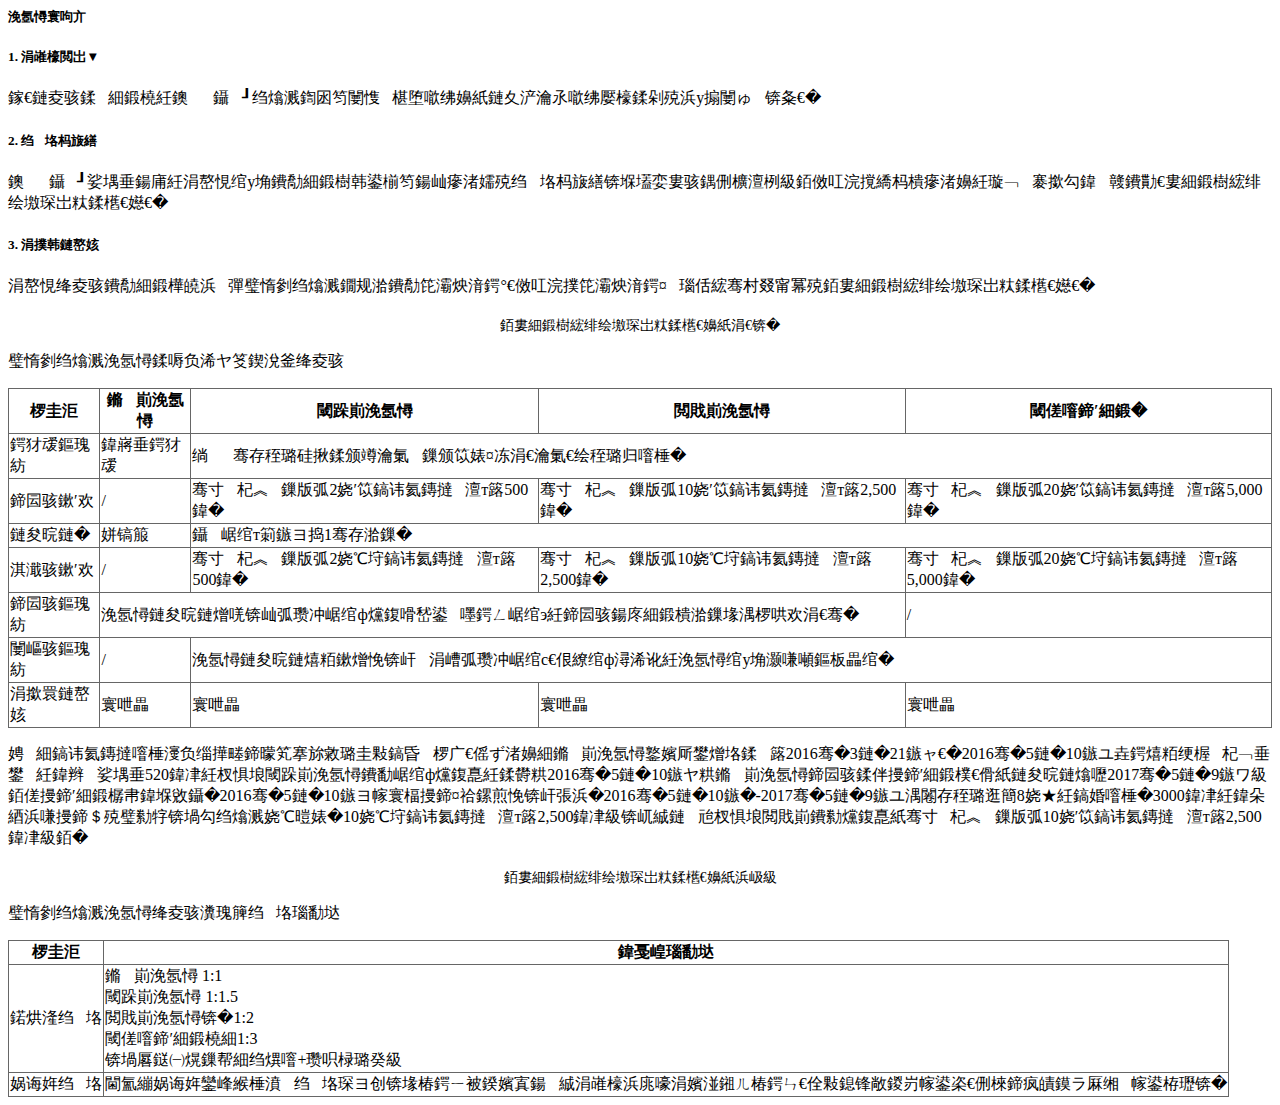
<file: GJCAR.COM/GJCAR.COM/个人信息/会员等级/level.html>
<!-- saved from url=(0043)http://www.gjcar.com/web/usercenter/mylevel -->
<html><head><meta http-equiv="Content-Type" content="text/html; charset=gbk"><style type="text/css">@charset "gbk";[ng\:cloak],[ng-cloak],[data-ng-cloak],[x-ng-cloak],.ng-cloak,.x-ng-cloak,.ng-hide{display:none !important;}ng\:form{display:block;}.ng-animate-block-transitions{transition:0s all!important;-webkit-transition:0s all!important;}.ng-hide-add-active,.ng-hide-remove{display:block!important;}</style>
    
    <meta http-equiv="X-UA-Compatible" content="IE=edge">
        <meta name="renderer" content="webkit">
            <!--[if IE 8]><meta http-equiv="X-UA-Compatible" content="IE=8"><![endif]-->
            <meta name="viewport" content="width=device-width, initial-scale=1.0">
                <meta name="keywords" content="赶脚、赶脚租车、赶脚网、赶脚官网、租车平台、租车、租车公司、汽车租赁">
                    <meta name="description" content="赶脚租车是中国自主品牌租车的领跑者！由华晨集团与美国惠普公司共同打造，更是顺应市场对汽车租赁更高需求的创新平台。赶脚租车积极引进世界主流的汽车租赁模式，推出门到门服务、自驾租车、商务租车、接送机等全新体验，让您享受租车新感觉！">
                        
</head>

<body ng-controller="mainNew as nmc" class="ng-scope">
    
    <!-------------- header end ---------------->
    
    
    
    <!-------------- main start -------------->
    <div ng-show="isHome" class="hide ng-hide" id="home">
        <div class="main clearfix">
            
            
            
            
            
            
            
        </div>
        
        
        
        <!-- 取车上门弹出框 -->
        <div class="kj-addrmapbg ng-hide" ng-show="nmc.selector.index==5 &amp;&amp; nmc.serviceAll" ng-mouseover="nmc.selector.isFocus=true">
        </div>
        <div class="kj-addrmap ng-hide" ng-show="nmc.selector.index==5 &amp;&amp; nmc.serviceAll" ng-mouseover="nmc.selector.isFocus=true">
            <div class="title"><div class="x-h5 mrleft20 fl">上门取车地址</div><i class="x-icons x-icons-closehui fr mrright20 mrtop20" ng-click="nmc.hideSelector()"></i></div>
            <div class="x-h6 mrleft20 lineheight30">取车范围：地图蓝色边界范围内。</div>
            <div class="maininner clearfix">
                <div class="addrmap-left fl">
                    <div class="addrmap-search">
                        <input type="text" ng-model="controlParams.getCarAddress" placeholder="取车地点范围" class="mrleft10 mrtop10 fl ng-pristine ng-valid" ng-change="changeGiveAddress(&#39;&#39;,&#39;&#39;,&#39;change&#39;);">
                            <a class="fl mrleft10 mrtop10" ng-click="changeGiveAddress(&#39;&#39;,&#39;&#39;,&#39;change&#39;);">搜索</a>
                            </div>
                    <div class="main">
                        <!-- ngRepeat: da in giveAddressList -->
                    </div>
                </div>
                <div class="addrmap fr" id="2-map"></div>
            </div>
        </div>
        
    </div>
    
    
    <!-------------- main end -------------->
    
    <!-- ngView:  --><div class="mhgt400px ng-scope" ng-view=""><!-- main start -->
        <div class="main ng-scope" ng-controller="usercenterMylevelCtrl as ucmlc">
            <div class="x-ucosc-titlebg">
                <div class="x-inner02">
                    <div class="x-ucosc-head clearfix">
                        
                    </div>
                </div>
            </div>
            
            <div class="bg3 mhgt600px">
                <div class="x-inner02 clearfix">
                    <div class="x-normalblock fl wth240px mrtop15 mhgt400px mrbottom100 pdbottom50">
                        
                    </div>
                    <div class="x-normalblock mrleft10 fr wth910px mrtop15 mrbottom100">
                        <div class="inner">
                            
                            <div class="clear mrbottom100"></div>
                            
                            
                            <div class="ucmlcfontmain">
                                <h5 style="font-weight: bold">会员待遇</h5>
                                <h5>1. 不限里程</h5>
                                <p>所有级别会员，短租自驾租车均不限行驶里程（有固定里程限制的产品除外）。</p>
                                <h5>2. 积分返还</h5>
                                <p>短租自驾消费后，不同级别的会员享受不同比例的积分返还（特殊产品除外）。具体返还比例，详见当年公布的《会员体系执行细则》。</p>
                                <h5>3. 专享服务</h5>
                                <p>不同等级的会员将享受赶脚租车特有的专属服务。具体专属服务详见当年公布的《会员体系执行细则》。</p>
                                
                                <div style="text-align:center;margin-top:20px;font-size:14px;">《会员体系执行细则》（一）</div>
                                <p>赶脚租车会员分为以下四个等级</p>
                                <table border="1" bordercolor="#666666" style="border-collapse:collapse;">
                                    <thead>
                                        <tr>
                                            <th>项目</th>
                                            <th>普卡会员</th>
                                            <th>银卡会员</th>
                                            <th>金卡会员</th>
                                            <th>铂金卡会员</th>
                                        </tr>
                                    </thead>
                                    <tbody>
                                        <tr>
                                            <td>加入方式</td>
                                            <td>免费加入</td>
                                            <td colspan="3">累计年消费达到一定次数且满足一定总消费金额</td>
                                        </tr>
                                        <tr>
                                            <td>升级条件</td>
                                            <td>/</td>
                                            <td>年租车次数满2次且总交易额大于500元</td>
                                            <td>年租车次数满10次且总交易额大于2,500元</td>
                                            <td>年租车次数满20次且总交易额大于5,000元</td>
                                        </tr>
                                        <tr>
                                            <td>有效期</td>
                                            <td>永久</td>
                                            <td colspan="3">自升级之日起1年有效</td>
                                        </tr>
                                        <tr>
                                            <td>保级条件</td>
                                            <td>/</td>
                                            <td>年租车次数满2次或总交易额大于500元</td>
                                            <td>年租车次数满10次或总交易额大于2,500元</td>
                                            <td>年租车次数满20次或总交易额大于5,000元</td>
                                        </tr>
                                        <tr>
                                            <td>升级方式</td>
                                            <td colspan="3">会员有效期内，满足升级标准即可自动升级，升级后会员有效期顺延一年</td>
                                            <td>/</td>
                                        </tr>
                                        <tr>
                                            <td>降级方式</td>
                                            <td>/</td>
                                            <td colspan="3">会员有效期结束后，如不满足升级、保级条件，会员级别将重新定级</td>
                                        </tr>
                                        <tr>
                                            <td>专属服务</td>
                                            <td>待定</td>
                                            <td>待定</td>
                                            <td>待定</td>
                                            <td>待定</td>
                                        </tr>
                                    </tbody>
                                </table>
                                <p>注：总交易金额为结算单上应收费用总计项。示例：普卡会员王先生分别于2016年3月21日、2016年5月10日成功结算租车费用，共计消费520元，达到银卡会员的升级标准，则从2016年5月10日从普卡会员升级到银卡会员。（有效期至2017年5月9日）。银卡会员王先生自2016年5月10日获得银卡资格后，又于2016年5月10日-2017年5月9日期间消费了8次，总金额3000元，其住了银卡的资格（年租车次数满10次或总交易额大于2,500元），但未能达到金卡的标准（年租车次数满10次且总交易额大于2,500元）。</p>
                                <div style="text-align:center;margin-top:20px;font-size:14px;">《会员体系执行细则》（二）</div>
                                <p>赶脚租车会员等级对应积分规则</p>
                                <table table border="1" bordercolor="#666666" style="border-collapse:collapse;">
                                    <thead>
                                        <tr>
                                            <th>项目</th>
                                            <th>兑换规则</th>
                                        </tr>
                                    </thead>
                                    <tbody>
                                        <tr>
                                            <td>基本积分</td>
                                            <td>
                                                <div>普卡会员 1:1</div>
                                                <div>银卡会员 1:1.5</div>
                                                <div>金卡会员：1:2</div>
                                                <div>铂金卡会员：1:3</div>
                                                <div>（兑换基数：租金+超时费）</div>
                                            </td>
                                        </tr>
                                        <tr>
                                            <td>活动积分</td>
                                            <td>通过活动获得额外积分补贴（活动类型包含但不限于线下地推活动、用户注册获取、问卷调查配置获取等）</td>
                                        </tr>
                                    </tbody>
                                </table>
                            </div>
                        </div>
                    </div>
                </div>
            </div>
            
        </div>
        
        <!-- main end -->
    </div>
    
    
    
    
    
</body></html>
</file>
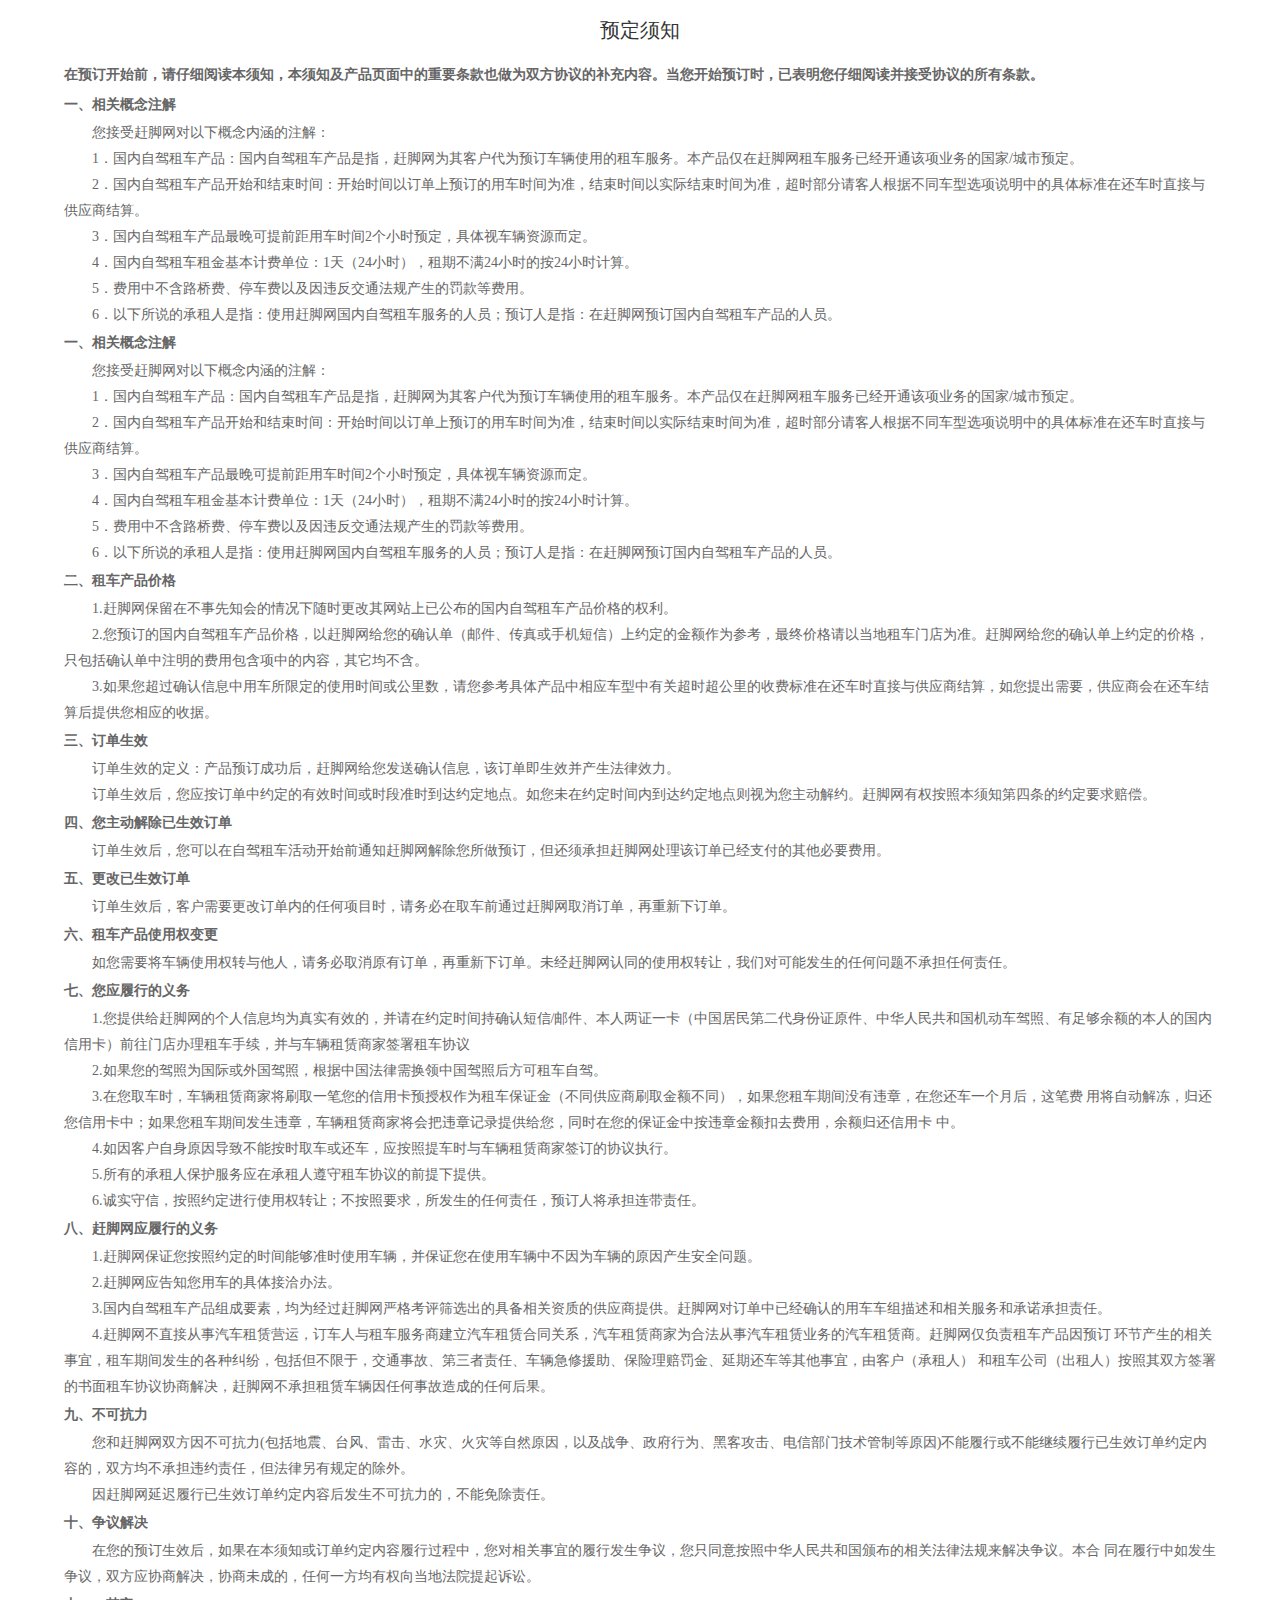
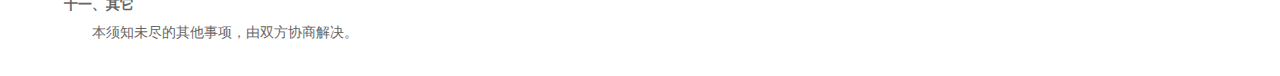
<file: GJCAR.COM/GJCAR.COM/自驾车辆列表/车辆预定/index2.html>
<html>
<head>
    <meta charset="utf-8">
    <meta name="viewport" content="width=device-width, initial-scale=1">
    <meta name="keywords" content="${meta_keywords}">
    <meta name="description" content="${meta_description}">

    <title>赶脚</title>
    <base href="/">

    <link rel='icon' href='images/tit.ico ' type=‘image/x-ico’ />




    <style>

    /* reset */

    html,body{padding:0; margin:0;}
    body, h1, h2, h3, h4, h5, h6, hr, p, blockquote, dl, dt, dd, ul, ol, li, pre, form, fieldset, legend, button, input, textarea, th, td { margin: 0; padding: 0;font-weight:normal; }
    body, button, input, select, textarea { font: 12px/1.5 "Microsoft YaHei", 微软雅黑,\9ed1\4f53,\5b8b\4f53, "Microsoft JhengHei", 华文细黑, STHeiti, MingLiu; color:#666 }
    h1, h2, h3, h4, h5, h6 { font-size: 100% }
    address, cite, dfn, em, var { font-style: normal }
    ul, ol, dl { list-style: none }
    a { text-decoration: none !important; outline: none ;font-family:"Microsoft YaHei", 微软雅黑,\9ed1\4f53,\5b8b\4f53, "Microsoft JhengHei", 华文细黑, STHeiti, MingLiu;cursor: pointer;}
    img { border: 0 }
    button, input, select, textarea { font-size: 100% ;font-family:"Microsoft YaHei", 微软雅黑,\9ed1\4f53,\5b8b\4f53, "Microsoft JhengHei", 华文细黑, STHeiti, MingLiu;outline: none;}
    table { border-collapse: collapse; border-spacing: 0 }
    .clear{*zoom:1;}
    .clear:after{display:block;clear:both;content:"\0020";visibility:hidden;height:0;}
    .cl:before{content: ''; display: table;}
    .cl:after{content: ''; display: table; clear: both}
    .global_wrap{position: relative;min-height:100%; clear: both; content: ""; }
    .ielt7 .global_wrap{height:100%; }
    #clsIframe,#LR_Flash{position: absolute;}
    .col_l{float: left;*display: inline;}
    .col_r{float: right;*display: inline;}
    .ect{text-overflow:ellipsis; overflow: hidden; white-space: nowrap;}


        /* 公共样式分屏 */
    /*@media screen and (min-width:100%){
        .x-inner{width: px;margin:0 auto;}
    }*/

    /*@media screen and (max-width:100% px) {
        .x-inner{width:px;margin:0 auto;}

    }*/

    .x-title{font-size:20px;line-height:60px;color:#333;text-align:center;}
    .clear{zoom:1;overflow:hidden;}
    .x-main{width:90%;color:#666;margin-bottom:30px;padding-left: 5%;padding-right: 5%;}
    .x-main h5{font-size:14px;line-height:30px;font-weight:bolder;}
    .x-main p{font-size:14px;line-height:26px;text-indent:2em;}
    </style>
</head>

<body>
<div class="x-logo"><div class="x-inner"><i class=" x-icons-logo"></i></div></div>
<div class="x-inner">
	
    <p class="x-title">预定须知</p>
    <div class="clear"></div>
    <div class="x-main">
        <h5>在预订开始前，请仔细阅读本须知，本须知及产品页面中的重要条款也做为双方协议的补充内容。当您开始预订时，已表明您仔细阅读并接受协议的所有条款。 </h5>
        <h5>一、相关概念注解 </h5>
        <p>您接受赶脚网对以下概念内涵的注解：</p>
            <p>1．国内自驾租车产品：国内自驾租车产品是指，赶脚网为其客户代为预订车辆使用的租车服务。本产品仅在赶脚网租车服务已经开通该项业务的国家/城市预定。 </p>
            <p>2．国内自驾租车产品开始和结束时间：开始时间以订单上预订的用车时间为准，结束时间以实际结束时间为准，超时部分请客人根据不同车型选项说明中的具体标准在还车时直接与供应商结算。 </p>
            <p>3．国内自驾租车产品最晚可提前距用车时间2个小时预定，具体视车辆资源而定。</p>
            <p>4．国内自驾租车租金基本计费单位：1天（24小时），租期不满24小时的按24小时计算。 </p>
            <p>5．费用中不含路桥费、停车费以及因违反交通法规产生的罚款等费用。 </p>
            <p>6．以下所说的承租人是指：使用赶脚网国内自驾租车服务的人员；预订人是指：在赶脚网预订国内自驾租车产品的人员。 </p>
        <h5>一、相关概念注解 </h5>
        <p>您接受赶脚网对以下概念内涵的注解：</p>
        <p>1．国内自驾租车产品：国内自驾租车产品是指，赶脚网为其客户代为预订车辆使用的租车服务。本产品仅在赶脚网租车服务已经开通该项业务的国家/城市预定。</p>
        <p>2．国内自驾租车产品开始和结束时间：开始时间以订单上预订的用车时间为准，结束时间以实际结束时间为准，超时部分请客人根据不同车型选项说明中的具体标准在还车时直接与供应商结算。 </p>
        <p>3．国内自驾租车产品最晚可提前距用车时间2个小时预定，具体视车辆资源而定。 </p>
        <p>4．国内自驾租车租金基本计费单位：1天（24小时），租期不满24小时的按24小时计算。</p>
        <p>5．费用中不含路桥费、停车费以及因违反交通法规产生的罚款等费用。</p>
        <p>6．以下所说的承租人是指：使用赶脚网国内自驾租车服务的人员；预订人是指：在赶脚网预订国内自驾租车产品的人员。 </p>
        <h5>二、租车产品价格 </h5>
        <p>1.赶脚网保留在不事先知会的情况下随时更改其网站上已公布的国内自驾租车产品价格的权利。</p>
        <p>2.您预订的国内自驾租车产品价格，以赶脚网给您的确认单（邮件、传真或手机短信）上约定的金额作为参考，最终价格请以当地租车门店为准。赶脚网给您的确认单上约定的价格，只包括确认单中注明的费用包含项中的内容，其它均不含。</p>
        <p>3.如果您超过确认信息中用车所限定的使用时间或公里数，请您参考具体产品中相应车型中有关超时超公里的收费标准在还车时直接与供应商结算，如您提出需要，供应商会在还车结算后提供您相应的收据。 </p>
        <h5>三、订单生效 </h5>
        <p>订单生效的定义：产品预订成功后，赶脚网给您发送确认信息，该订单即生效并产生法律效力。 </p>
        <p>订单生效后，您应按订单中约定的有效时间或时段准时到达约定地点。如您未在约定时间内到达约定地点则视为您主动解约。赶脚网有权按照本须知第四条的约定要求赔偿。 </p>

        <h5>四、您主动解除已生效订单 </h5>
        <p>订单生效后，您可以在自驾租车活动开始前通知赶脚网解除您所做预订，但还须承担赶脚网处理该订单已经支付的其他必要费用。</p>
        <h5>五、更改已生效订单 </h5>
        <p>订单生效后，客户需要更改订单内的任何项目时，请务必在取车前通过赶脚网取消订单，再重新下订单。</p>
        <h5>六、租车产品使用权变更 </h5>
        <p>如您需要将车辆使用权转与他人，请务必取消原有订单，再重新下订单。未经赶脚网认同的使用权转让，我们对可能发生的任何问题不承担任何责任。 </p>
        <h5>七、您应履行的义务 </h5>
        <p>1.您提供给赶脚网的个人信息均为真实有效的，并请在约定时间持确认短信/邮件、本人两证一卡（中国居民第二代身份证原件、中华人民共和国机动车驾照、有足够余额的本人的国内信用卡）前往门店办理租车手续，并与车辆租赁商家签署租车协议</p>
        <p>2.如果您的驾照为国际或外国驾照，根据中国法律需换领中国驾照后方可租车自驾。 </p>
        <p>3.在您取车时，车辆租赁商家将刷取一笔您的信用卡预授权作为租车保证金（不同供应商刷取金额不同），如果您租车期间没有违章，在您还车一个月后，这笔费 用将自动解冻，归还您信用卡中；如果您租车期间发生违章，车辆租赁商家将会把违章记录提供给您，同时在您的保证金中按违章金额扣去费用，余额归还信用卡 中。</p>
        <p>4.如因客户自身原因导致不能按时取车或还车，应按照提车时与车辆租赁商家签订的协议执行。 </p>
        <p>5.所有的承租人保护服务应在承租人遵守租车协议的前提下提供。 </p>
        <p>6.诚实守信，按照约定进行使用权转让；不按照要求，所发生的任何责任，预订人将承担连带责任。 </p>
        <h5>八、赶脚网应履行的义务 </h5>
        <p>1.赶脚网保证您按照约定的时间能够准时使用车辆，并保证您在使用车辆中不因为车辆的原因产生安全问题。 </p>
        <p>2.赶脚网应告知您用车的具体接洽办法。 </p>
        <p>3.国内自驾租车产品组成要素，均为经过赶脚网严格考评筛选出的具备相关资质的供应商提供。赶脚网对订单中已经确认的用车车组描述和相关服务和承诺承担责任。 </p>
        <p>4.赶脚网不直接从事汽车租赁营运，订车人与租车服务商建立汽车租赁合同关系，汽车租赁商家为合法从事汽车租赁业务的汽车租赁商。赶脚网仅负责租车产品因预订 环节产生的相关事宜，租车期间发生的各种纠纷，包括但不限于，交通事故、第三者责任、车辆急修援助、保险理赔罚金、延期还车等其他事宜，由客户（承租人） 和租车公司（出租人）按照其双方签署的书面租车协议协商解决，赶脚网不承担租赁车辆因任何事故造成的任何后果。</p>

        <h5>九、不可抗力 </h5>
        <p>您和赶脚网双方因不可抗力(包括地震、台风、雷击、水灾、火灾等自然原因，以及战争、政府行为、黑客攻击、电信部门技术管制等原因)不能履行或不能继续履行已生效订单约定内容的，双方均不承担违约责任，但法律另有规定的除外。</p>
        <p>因赶脚网延迟履行已生效订单约定内容后发生不可抗力的，不能免除责任。 </p>
        <h5>十、争议解决 </h5>
        <p>在您的预订生效后，如果在本须知或订单约定内容履行过程中，您对相关事宜的履行发生争议，您只同意按照中华人民共和国颁布的相关法律法规来解决争议。本合 同在履行中如发生争议，双方应协商解决，协商未成的，任何一方均有权向当地法院提起诉讼。 </p>
        <h5>十一、其它 </h5>
        <p>本须知未尽的其他事项，由双方协商解决。</p>
    </div>
</p>

</body>

</html>
</file>
